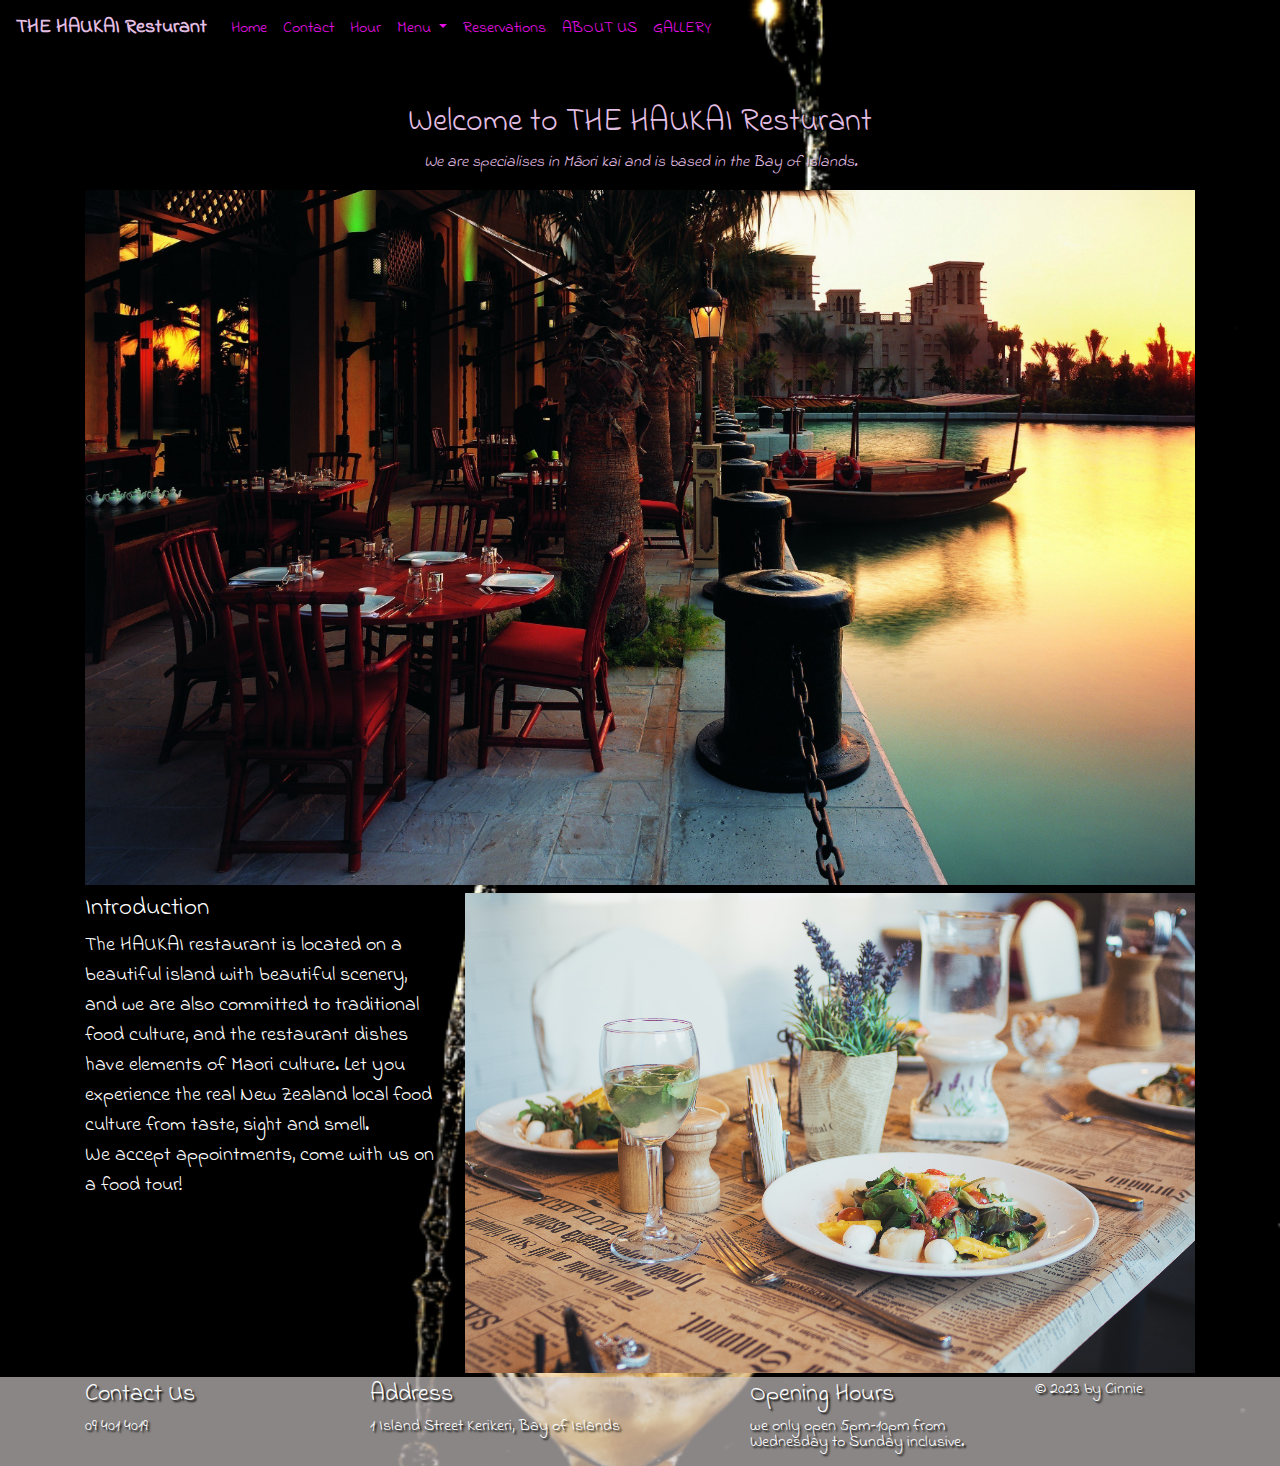
<file: index.html>
<!doctype html>
<html lang="en">
  <head>
    <!-- Required meta tags -->
    <meta charset="utf-8">
    <meta name="viewport" content="width=device-width, initial-scale=1, shrink-to-fit=no">
    <!-- google fonts  -->
   <link href='https://fonts.googleapis.com/css2?family=Indie+Flower&display=swap' rel='stylesheet'>
    <!-- Bootstrap CSS -->
    <link rel="stylesheet" href="https://stackpath.bootstrapcdn.com/bootstrap/4.5.2/css/bootstrap.min.css" integrity="sha384-JcKb8q3iqJ61gNV9KGb8thSsNjpSL0n8PARn9HuZOnIxN0hoP+VmmDGMN5t9UJ0Z" crossorigin="anonymous">
    <!-- link to local css -->
    <link rel="stylesheet" href="style.css">
    <!-- jquery js -->
<script src="https://code.jquery.com/jquery-3.5.1.slim.min.js" integrity="sha384-DfXdz2htPH0lsSSs5nCTpuj/zy4C+OGpamoFVy38MVBnE+IbbVYUew+OrCXaRkfj" crossorigin="anonymous"></script>
<!-- Popper.js -->
<script src="https://cdn.jsdelivr.net/npm/@popperjs/core@2.16.6/dist/umd/popper.min.js" integrity="sha384-8jKkM5SjcZV7lwKw8GJtRlYYtJhPoDnKcgQ8WLdHq3Z3n3oOJ39WZY8iFnhqZWWg" crossorigin="anonymous"></script>
<!-- bootstrap js -->
<script src="https://stackpath.bootstrapcdn.com/bootstrap/4.5.2/js/bootstrap.min.js" integrity="sha384-B4gt1jrGC7Jh4AgTPSdUtOBvfO8shuf57BaghqFfPlYxofvL8/KUEfYiJOMMV+rV" crossorigin="anonymous"></script>
    <title>THE HAUKAI RESTAURANT</title>
    <style>
      /* media query when screen <991.98px navbar color will change */
      @media (max-width: 991.98px) {
    .navbar-toggler {
        background-color: white;
    }
}
    </style>
  </head>
  <body>
    <!-- header section  -->
    <header>
      <!-- navigation bar -->
    <nav class="navbar navbar-expand-lg navbar-light bg-azure">
      <a class="navbar-brand" href="index.html" style="color: rgb(227, 190, 227); font-weight: 700;">THE HAUKAI Resturant</a>
      <button class="navbar-toggler" type="button" data-toggle="collapse" data-target="#navbarNav" aria-controls="navbarNav" aria-expanded="false" aria-label="Toggle navigation">
        <span class="navbar-toggler-icon"></span>
      </button>
      <div class="collapse navbar-collapse" id="navbarNav">
        <ul class="navbar-nav">
          <li class="nav-item ">
            <a class="nav-link" href="index.html">Home</a>
          </li>
          <li class="nav-item">
            <a class="nav-link" href="contact.html">Contact</a>
          </li>
          <li class="nav-item">
            <a class="nav-link" href="Hour.html">Hour</a>
          </li>
          <li class="nav-item dropdown">
            <a class="nav-link dropdown-toggle" href="Menu.html" id="navbarDropdown" role="button" data-toggle="dropdown" aria-haspopup="true" aria-expanded="false">
                Menu
            </a>
            <!-- create a drop down list for menu -->
            <div class="dropdown-menu" aria-labelledby="navbarDropdown">
                <a class="dropdown-item" href="Menu.html">APPETIZERS</a>
                <a class="dropdown-item" href="Main.html">MAIN</a>
                <a class="dropdown-item" href="dessert.html">DESSERT</a>
                <a class="dropdown-item" href="beverage.html">BEVERAGES</a>
            </div>
        </li>
          <li class="nav-item">
            <a class="nav-link" href="Reservations.html">Reservations</a>
          </li>
          <li class="nav-item">
            <a class="nav-link" href="about.html">ABOUT US</a>
        </li>
        <li class="nav-item">
            <a class="nav-link" href="gallery.html">GALLERY</a>
        </li>
        </ul>
      </div>
    </nav>
  </header>
  <!-- main section -->
  <main>
    <section id="home" class="container mt-5">
      <!-- created by boostrap divided by two parts  -->
        <h2 class="text-center">Welcome to THE HAUKAI Resturant</h2>
        <p class="text-center"><em>We are specialises in Māori kai and is based in the Bay of Islands.</em></p>
        <div class="row">
          <div class="col-md-12">
            <img src="./images/outside.png" class="img-fluid" alt="view image">
          </div>
        </div>
      </section>
      <section id="intro" class="container">
        <!-- in the container add h2 and paragrah and image -->
        <div class="row mt-1 pt-1">
          <div class="col-md-4 "> 
            <h3 class="introText" style="font-size: 25px;">Introduction</h3>
            <p class="introText">The HAUKAI restaurant is located on a beautiful island with beautiful scenery, and we are also committed to traditional food culture, and the restaurant dishes have elements of Maori culture. Let you experience the real New Zealand local food culture from taste, sight and smell. <br>  We accept appointments, come with us on a food tour!</p>
         
          </div>
          <div class="col-md-8"> 
            <img src="./images/dining.png" class="img-fluid" alt="food image">
          </div>
        </div>
      </section>
  </main>
  <!-- footer section -->
  <footer>
    <div class="container">
        <div class="row mt-1 pt-1">
            <div class="col-md-3">
                <h4>Contact Us</h4>
               <p>09 401 4019</p>
            </div>
            <div class="col-md-4">
                <h4>Address</h4>
                    <p>1 Island Street Kerikeri, Bay of Islands</p>
            </div>
            <div class="col-md-3">
                    <h4>Opening Hours</h4>
                    <p>we only open 5pm-10pm from Wednesday to Sunday inclusive.</p>
            </div>
            <div class="col-md-2">
                <p>&copy; 2023 by Cinnie</p>
            </div>
        </div>
    </div>
</footer>
</body>
</html>
</file>
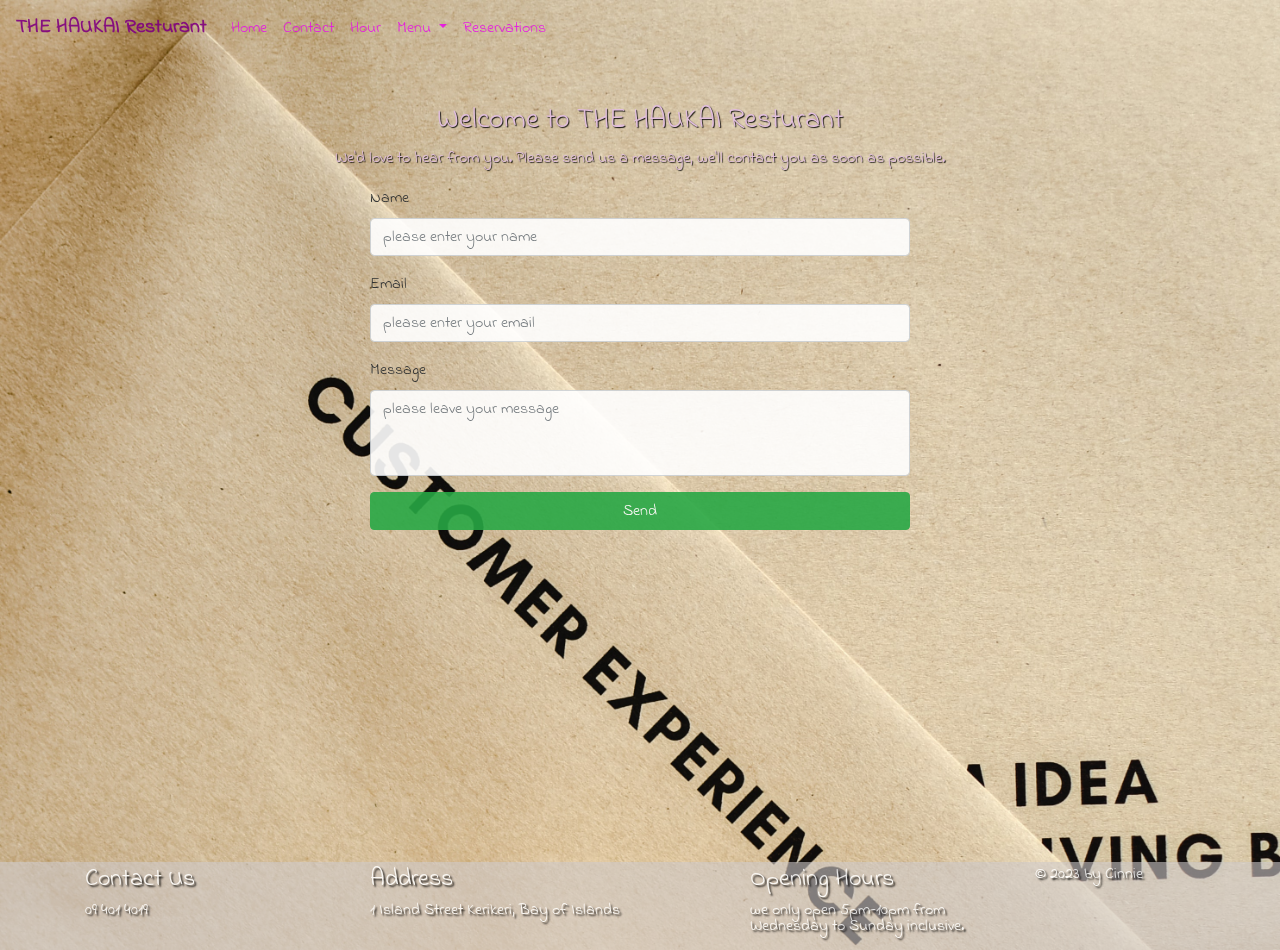
<file: contact.html>
<!doctype html>
<html lang="en">
  <head>
    <!-- Required meta tags -->
    <meta charset="utf-8">
    <meta name="viewport" content="width=device-width, initial-scale=1, shrink-to-fit=no">
    <!-- google fonts  -->
    <link href='https://fonts.googleapis.com/css2?family=Indie+Flower&display=swap' rel='stylesheet'>
    <!-- Bootstrap CSS -->
    <link rel="stylesheet" href="https://stackpath.bootstrapcdn.com/bootstrap/4.5.2/css/bootstrap.min.css" integrity="sha384-JcKb8q3iqJ61gNV9KGb8thSsNjpSL0n8PARn9HuZOnIxN0hoP+VmmDGMN5t9UJ0Z" crossorigin="anonymous">
    <!-- link to local css -->
    <link rel="stylesheet" href="style.css">
    <!-- jquery js -->
    <script src="https://code.jquery.com/jquery-3.5.1.slim.min.js" integrity="sha384-DfXdz2htPH0lsSSs5nCTpuj/zy4C+OGpamoFVy38MVBnE+IbbVYUew+OrCXaRkfj" crossorigin="anonymous"></script>
    <!-- Popper.js -->
    <script src="https://cdn.jsdelivr.net/npm/@popperjs/core@2.16.6/dist/umd/popper.min.js" integrity="sha384-8jKkM5SjcZV7lwKw8GJtRlYYtJhPoDnKcgQ8WLdHq3Z3n3oOJ39WZY8iFnhqZWWg" crossorigin="anonymous"></script>
    <!-- bootstrap js -->
    <script src="https://stackpath.bootstrapcdn.com/bootstrap/4.5.2/js/bootstrap.min.js" integrity="sha384-B4gt1jrGC7Jh4AgTPSdUtOBvfO8shuf57BaghqFfPlYxofvL8/KUEfYiJOMMV+rV" crossorigin="anonymous"></script>
    <title>Contact</title>
    <style>
    /* background image for the body setting some attributes for the body image*/
    .contact-image{
    background-image: url(./images/customerS.jpg);
    background-repeat: no-repeat;
    background-size: cover;
    width: 100%;
    opacity: .9;
    }
    /* media query when screen <991.98px img  will become to 100% */
    @media (max-width: 991.98px) {
    iFrame{
        width: 90%;
       }
    }
    iFrame{
      margin-top: 20px;
    }
    </style>
  </head>
  <body class="contact-image">
    <!-- header section -->
    <header>
        <!-- create nav bar  -->
        <nav class="navbar navbar-expand-lg navbar-light bg-azure">
            <a class="navbar-brand"  href="index.html" style="color: purple; font-weight: 700;">THE HAUKAI Resturant</a>
            <button class="navbar-toggler" type="button" data-toggle="collapse" data-target="#navbarNav" aria-controls="navbarNav" aria-expanded="false" aria-label="Toggle navigation">
              <span class="navbar-toggler-icon"></span>
            </button>
      <div class="collapse navbar-collapse" id="navbarNav">
        <ul class="navbar-nav">
          <li class="nav-item">
            <a class="nav-link" href="index.html">Home</a>
          </li>
          <li class="nav-item">
            <a class="nav-link" href="contact.html">Contact</a>
          </li>
          <li class="nav-item">
            <a class="nav-link" href="Hour.html">Hour</a>
          </li>
          <!-- create drop down list for menu -->
          <li class="nav-item dropdown">
            <a class="nav-link dropdown-toggle" href="Menu.html" id="navbarDropdown" role="button" data-toggle="dropdown" aria-haspopup="true" aria-expanded="false">
                Menu
            </a>
            <div class="dropdown-menu" aria-labelledby="navbarDropdown">
                <a class="dropdown-item" href="Menu.html">APPETIZERS</a>
                <a class="dropdown-item" href="Main.html">MAIN</a>
                <a class="dropdown-item" href="dessert.html">DESSERT</a>
                <a class="dropdown-item" href="beverage.html">BEVERAGES</a>
            </div>
        </li>
          <li class="nav-item">
            <a class="nav-link" href="Reservations.html">Reservations</a>
          </li>
        </ul>
      </div>
    </nav>
  </header>
  <!-- main section -->
<main>
    <section id="home" class="container mt-5">
        <h3 class="text-center">Welcome to THE HAUKAI Resturant</h3>
        <p class="text-center">We'd love to hear from you. Please send us a message, we'll contact you as soon as possible.</p>
        <!-- create form by bootstrap which contains core information-->
    <div class="row">
        <div class="col-md-6 offset-md-3">
          <form>
            <div class="form-group">
              <label for="name">Name</label>
              <input type="text" class="form-control" id="name" placeholder="please enter your name">
            </div>
            <div class="form-group">
              <label for="email">Email</label>
              <input type="email" class="form-control" id="email" placeholder="please enter your email">
            </div>
            <div class="form-group">
              <label for="message">Message</label>
              <textarea class="form-control" id="message" rows="3" placeholder="please leave your message" style="resize: none;"></textarea>
            </div>
            <button type="submit" class="btn btn-success btn-block">Send</button>
            <!-- add google map by iFrame  -->
            <div class="text-center"><iframe src="https://www.google.com/maps/embed?pb=!1m18!1m12!1m3!1d50511.124977527805!2d176.09337983124996!3d-37.69748339999998!2m3!1f0!2f0!3f0!3m2!1i1024!2i768!4f13.1!3m3!1m2!1s0x6d6ddbb63df5c0b7%3A0x6a8c5eac79a065a2!2sBroomtree%20Cafe%26Kitchen!5e0!3m2!1szh-CN!2snz!4v1673315273851!5m2!1szh-CN!2snz" style="border:0;" width="400" height="300"
              allowfullscreen="" loading="lazy" referrerpolicy="no-referrer-when-downgrade"></iframe></div>
          </form>
      </div>
    </div>
    </section>
</main>
<!-- footer section -->
<footer>
    <div class="container">
        <div class="row mt-1 pt-1">
            <div class="col-md-3">
                <h4>Contact Us</h4>
               <p>09 401 4019</p>
            </div>
            <div class="col-md-4">
                <h4>Address</h4>
                    <p>1 Island Street Kerikeri, Bay of Islands</p>
            </div>
            <div class="col-md-3">
                    <h4>Opening Hours</h4>
                    <p>we only open 5pm-10pm from Wednesday to Sunday inclusive.</p>
            </div>
            <div class="col-md-2">
                <p>&copy; 2023 by Cinnie</p>
            </div>
        </div>
    </div>
</footer>
</body>
</html>
</file>
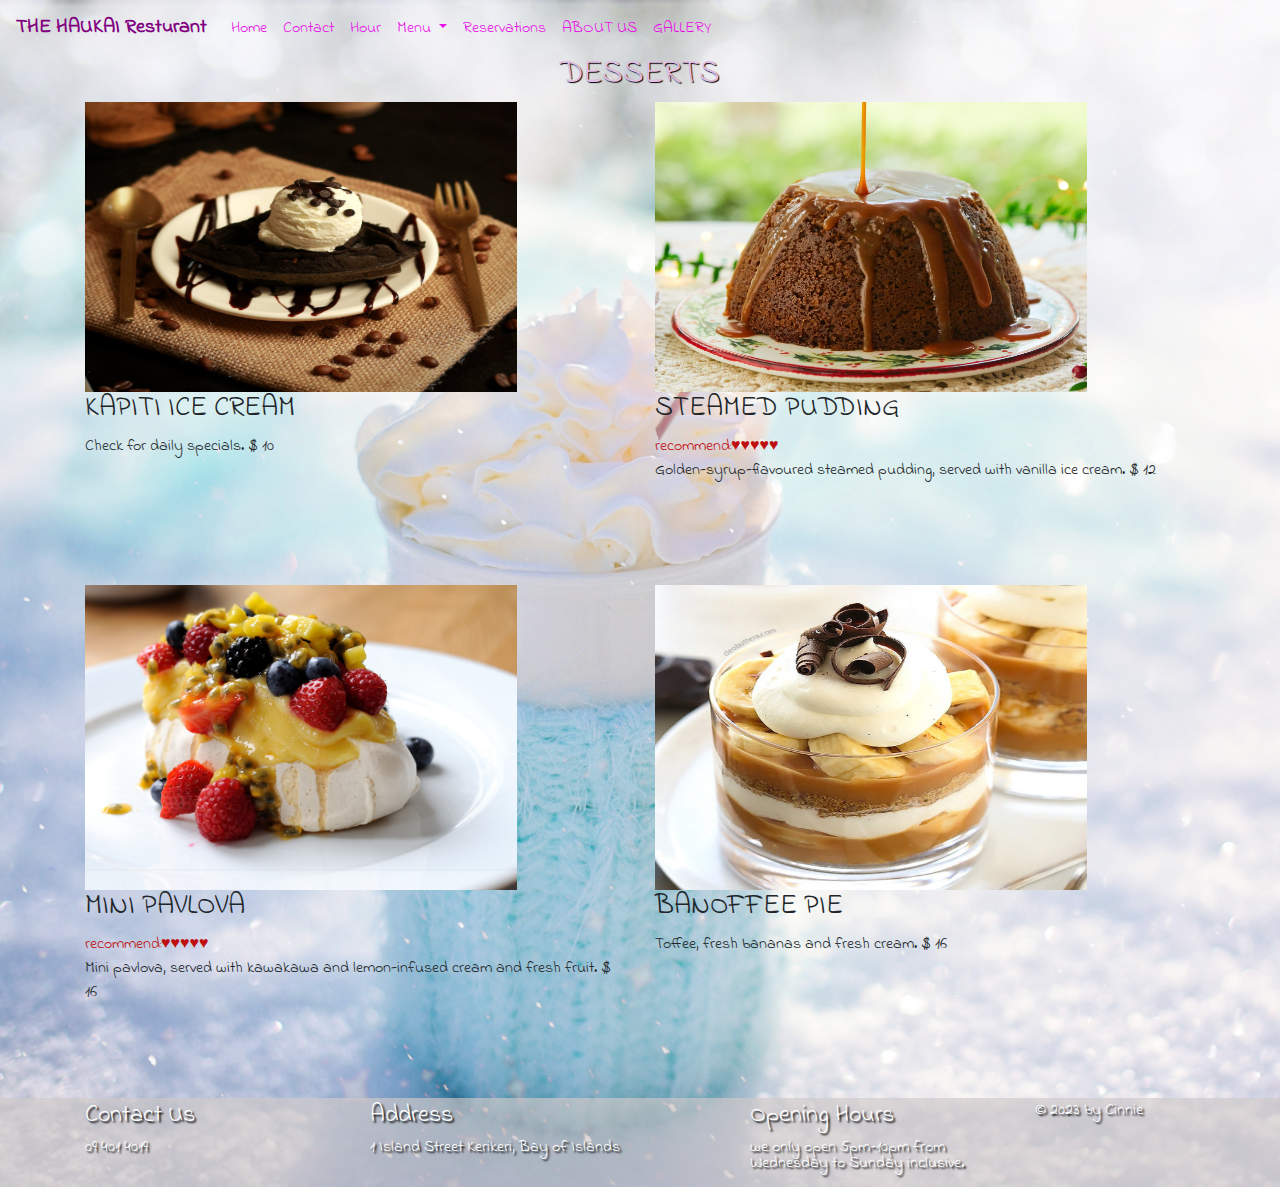
<file: dessert.html>
<!DOCTYPE html>
<html lang="en">
  <head>
       <!-- Required meta tags -->
       <meta charset="utf-8">
       <meta name="viewport" content="width=device-width, initial-scale=1, shrink-to-fit=no">
       <!-- google fonts  -->
      <link href='https://fonts.googleapis.com/css2?family=Indie+Flower&display=swap' rel='stylesheet'>
       <!-- Bootstrap CSS -->
       <link rel="stylesheet" href="https://stackpath.bootstrapcdn.com/bootstrap/4.5.2/css/bootstrap.min.css" integrity="sha384-JcKb8q3iqJ61gNV9KGb8thSsNjpSL0n8PARn9HuZOnIxN0hoP+VmmDGMN5t9UJ0Z" crossorigin="anonymous">
       <!-- link to local css -->
       <link rel="stylesheet" href="style.css">
       <!-- jquery js -->
   <script src="https://code.jquery.com/jquery-3.5.1.slim.min.js" integrity="sha384-DfXdz2htPH0lsSSs5nCTpuj/zy4C+OGpamoFVy38MVBnE+IbbVYUew+OrCXaRkfj" crossorigin="anonymous"></script>
   <!-- Popper.js -->
   <script src="https://cdn.jsdelivr.net/npm/@popperjs/core@2.16.6/dist/umd/popper.min.js" integrity="sha384-8jKkM5SjcZV7lwKw8GJtRlYYtJhPoDnKcgQ8WLdHq3Z3n3oOJ39WZY8iFnhqZWWg" crossorigin="anonymous"></script>
   <!-- bootstrap js -->
   <script src="https://stackpath.bootstrapcdn.com/bootstrap/4.5.2/js/bootstrap.min.js" integrity="sha384-B4gt1jrGC7Jh4AgTPSdUtOBvfO8shuf57BaghqFfPlYxofvL8/KUEfYiJOMMV+rV" crossorigin="anonymous"></script>
    <title>DESSERT</title>
    <style>
      /* set img size in the desktop page*/
      .img-fluid{
        width: 80%;
        height: 60%;
       }
       /* set body image */
       .des-image{
      background-image: url(./images/dessert/bgc.jpg);
      background-repeat: no-repeat;
      background-size: cover;
      width: 100%;
    }
     /* media query when screen <991.98px img  will become to 100% */
     @media (max-width: 991.98px) {
    .img-fluid{
        width: 100%;
       }
    }
    </style>
  </head>
  <body class="des-image">
    <!-- header section -->
    <header>
      <nav class="navbar navbar-expand-lg navbar-light bg-azure">
        <a
          class="navbar-brand"
          href="index.html"
          style="color:purple; font-weight: 700"
          >THE HAUKAI Resturant</a
        >
        <button
          class="navbar-toggler"
          type="button"
          data-toggle="collapse"
          data-target="#navbarNav"
          aria-controls="navbarNav"
          aria-expanded="false"
          aria-label="Toggle navigation"
        >
          <span class="navbar-toggler-icon"></span>
        </button>
        <div class="collapse navbar-collapse" id="navbarNav">
          <ul class="navbar-nav">
            <li class="nav-item">
              <a class="nav-link" href="index.html">Home</a>
            </li>
            <li class="nav-item">
              <a class="nav-link" href="contact.html">Contact</a>
            </li>
            <li class="nav-item">
              <a class="nav-link" href="Hour.html">Hour</a>
            </li>
           
            <li class="nav-item dropdown">
                <a class="nav-link dropdown-toggle" href="Menu.html" id="navbarDropdown" role="button" data-toggle="dropdown" aria-haspopup="true" aria-expanded="false">
                    Menu
                </a>
                <div class="dropdown-menu" aria-labelledby="navbarDropdown">
                    <a class="dropdown-item" href="Menu.html">APPETIZERS</a>
                    <a class="dropdown-item" href="Main.html">MAIN</a>
                    <a class="dropdown-item" href="dessert.html">DESSERT</a>
                    <a class="dropdown-item" href="beverage.html">BEVERAGES</a>
                </div>
            </li>
            <li class="nav-item">
              <a class="nav-link" href="Reservations.html">Reservations</a>
            </li>
            <li class="nav-item">
              <a class="nav-link" href="about.html">ABOUT US</a>
          </li>
          <li class="nav-item">
              <a class="nav-link" href="gallery.html">GALLERY</a>
          </li>
          </ul>
        </div>
      </nav>
    </header>
    <!-- main section -->
    <main>
        <!-- create a image and text to represent dessert menu using bootstrap-->
        <div class="container">
            <h2 class="text-center">DESSERTS</h2>
            <div class="row">
              <div class="col-md-6">
                <img src="./images/dessert/KAPITI.png" alt="KAPIT_IICE_CREAM" class="img-fluid">
                <h3>KAPITI ICE CREAM</h3>
                <p>Check for daily specials.<span> $ 10</span></p>
                
              </div>
              <div class="col-md-6">
                <img src="./images/dessert/STEAMED_PUDDING.png" alt="STEAMED_PUDDING" class="img-fluid">
                <h3>STEAMED PUDDING</h3><span class="star">recommend:♥♥♥♥♥</span>
                <p>Golden-syrup-flavoured steamed pudding, served with vanilla ice cream.<span> $ 12</span></p>
               
              </div>
              <div class="col-md-6">
                <img src="./images/dessert/MINI_PAVLOVA.png" alt="MINI_PAVLOVA" class="img-fluid">
                <h3>MINI PAVLOVA</h3><span class="star">recommend:♥♥♥♥♥</span>
                <p>Mini pavlova, served with kawakawa and lemon-infused cream and fresh fruit.<span> $ 16</span></p>
             
              </div>
              <div class="col-md-6">
                <img src="./images/dessert/BANOFFEE_PIE.png" alt="BANOFFEE_PIE" class="img-fluid">
                <h3>BANOFFEE PIE</h3>
                <p>Toffee, fresh bananas and fresh cream. <span> $ 16</span></p>
      </div>
            </div>
        </div>
    </main>
    <!-- footer section -->
    <footer>
        <div class="container">
            <div class="row mt-1 pt-1">
                <div class="col-md-3">
                    <h4>Contact Us</h4>
                   <p>09 401 4019</p>
                </div>
                <div class="col-md-4">
                    <h4>Address</h4>
                        <p>1 Island Street Kerikeri, Bay of Islands</p>
                </div>
                <div class="col-md-3">
                        <h4>Opening Hours</h4>
                        <p>we only open 5pm-10pm from Wednesday to Sunday inclusive.</p>
                </div>
                <div class="col-md-2">
                    <p>&copy; 2023 by Cinnie</p>
                </div>
            </div>
        </div>
    </footer>
    </body>
    </html>
</file>
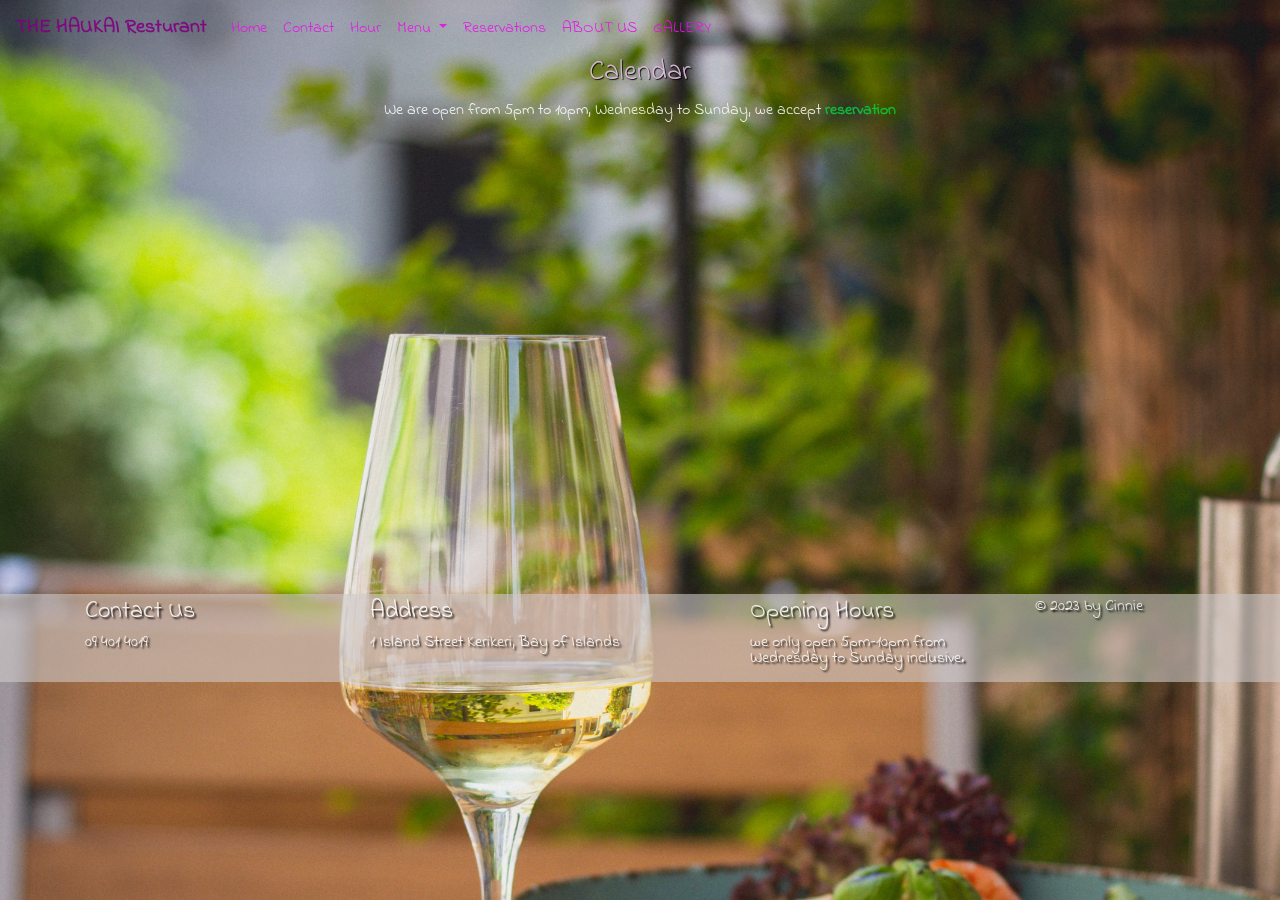
<file: Hour.html>
<!doctype html>
<html lang="en">
  <head>
    <!-- Required meta tags -->
    <meta charset="utf-8">
    <meta name="viewport" content="width=device-width, initial-scale=1, shrink-to-fit=no">
    <!-- google fonts  -->
    <link href='https://fonts.googleapis.com/css2?family=Indie+Flower&display=swap' rel='stylesheet'>
    <!-- Bootstrap CSS -->
    <link rel="stylesheet" href="https://stackpath.bootstrapcdn.com/bootstrap/4.5.2/css/bootstrap.min.css" integrity="sha384-JcKb8q3iqJ61gNV9KGb8thSsNjpSL0n8PARn9HuZOnIxN0hoP+VmmDGMN5t9UJ0Z" crossorigin="anonymous">
    <!-- link to local css -->
    <link rel="stylesheet" href="style.css">
    <!-- jquery js -->
    <script src="https://code.jquery.com/jquery-3.5.1.slim.min.js" integrity="sha384-DfXdz2htPH0lsSSs5nCTpuj/zy4C+OGpamoFVy38MVBnE+IbbVYUew+OrCXaRkfj" crossorigin="anonymous"></script>
    <!-- Popper.js -->
    <script src="https://cdn.jsdelivr.net/npm/@popperjs/core@2.16.6/dist/umd/popper.min.js" integrity="sha384-8jKkM5SjcZV7lwKw8GJtRlYYtJhPoDnKcgQ8WLdHq3Z3n3oOJ39WZY8iFnhqZWWg" crossorigin="anonymous"></script>
    <!-- bootstrap js -->
    <script src="https://stackpath.bootstrapcdn.com/bootstrap/4.5.2/js/bootstrap.min.js" integrity="sha384-B4gt1jrGC7Jh4AgTPSdUtOBvfO8shuf57BaghqFfPlYxofvL8/KUEfYiJOMMV+rV" crossorigin="anonymous"></script>
    <title>Hour</title>
    <style>
      /* set body image  */
        .hour-image{
    background-image: url(./images/HOURWINE.jpg);
    background-repeat: no-repeat;
    background-size: cover;
    width: 100%; 
    opacity: .9;
   }
   /* media query when screen <991.98px navbar color will change and iFrame width will be 100%*/
    @media (max-width: 991.98px) {
    .navbar-toggler {
        background-color: white;
    }
    iFrame {
      width: 100%;
      text-align: center;
    }
   }
</style>
  </head>
  <body class="hour-image">
    <!-- header section -->
    <header>
    <nav class="navbar navbar-expand-lg navbar-light bg-azure">
      <a class="navbar-brand"  href="index.html" style="color: purple; font-weight: 700;">THE HAUKAI Resturant</a>
      <button class="navbar-toggler" type="button" data-toggle="collapse" data-target="#navbarNav" aria-controls="navbarNav" aria-expanded="false" aria-label="Toggle navigation">
        <span class="navbar-toggler-icon"></span>
      </button>
      <div class="collapse navbar-collapse" id="navbarNav">
        <ul class="navbar-nav">
          <li class="nav-item">
            <a class="nav-link" href="index.html">Home</a>
          </li>
          <li class="nav-item">
            <a class="nav-link" href="contact.html">Contact</a>
          </li>
          <li class="nav-item">
            <a class="nav-link" href="Hour.html">Hour</a>
          </li>
          <!-- create droplist for menu  -->
          <li class="nav-item dropdown">
            <a class="nav-link dropdown-toggle" href="Menu.html" id="navbarDropdown" role="button" data-toggle="dropdown" aria-haspopup="true" aria-expanded="false">
                Menu
            </a>
            <div class="dropdown-menu" aria-labelledby="navbarDropdown">
                <a class="dropdown-item" href="Menu.html">APPETIZERS</a>
                <a class="dropdown-item" href="Main.html">MAIN</a>
                <a class="dropdown-item" href="dessert.html">DESSERT</a>
                <a class="dropdown-item" href="beverage.html">BEVERAGES</a>
            </div>
        </li>
          <li class="nav-item">
            <a class="nav-link" href="Reservations.html">Reservations</a>
          </li>
          <li class="nav-item">
            <a class="nav-link" href="about.html">ABOUT US</a>
        </li>
        <li class="nav-item">
            <a class="nav-link" href="gallery.html">GALLERY</a>
        </li>
        </ul>
      </div>
    </nav>
  </header>
<main>
    <section class="container-fluid">
        <h3 class="text-center">Calendar</h3>
        <p class="calenText">We are open from 5pm to 10pm, Wednesday to Sunday, we accept <a href="Reservations.html">reservation</a></p>
        <!-- add a canlendar by google API -->
        <div class="text-center">
        <iframe src="https://calendar.google.com/calendar/embed?src=4a56500af2a1a436ae2449d887c88880853ac908f2098fd9fd4676664869170c%40group.calendar.google.com&ctz=Pacific%2FAuckland" style="border: 0" width="400" height="400" frameborder="0" scrolling="no" ></iframe>
      </div>
    </section> 
</main>
<!-- foot section -->
<footer>
    <div class="container mt-5">
        <div class="row mt-1 pt-1">
            <div class="col-md-3">
                <h4>Contact Us</h4>
               <p>09 401 4019</p>
            </div>
            <div class="col-md-4">
                <h4>Address</h4>
                    <p>1 Island Street Kerikeri, Bay of Islands</p>
            </div>
            <div class="col-md-3">
                    <h4>Opening Hours</h4>
                    <p>we only open 5pm-10pm from Wednesday to Sunday inclusive.</p>
            </div>
            <div class="col-md-2">
                <p>&copy; 2023 by Cinnie</p>
            </div>
        </div>
    </div>
</footer>
</body>
</html>
</file>
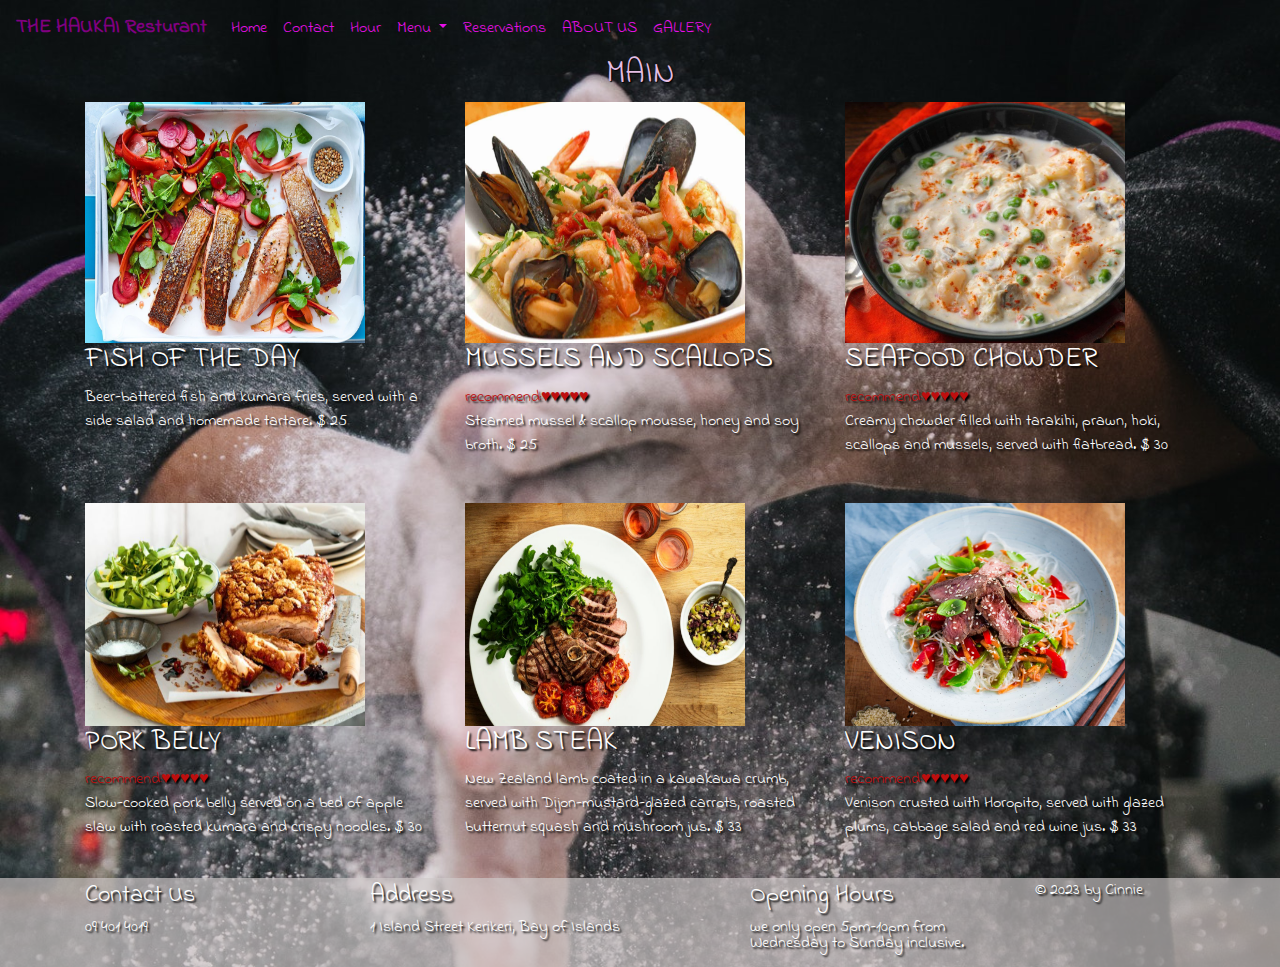
<file: Main.html>
<!DOCTYPE html>
<html lang="en">
  <head>
       <!-- Required meta tags -->
       <meta charset="utf-8">
       <meta name="viewport" content="width=device-width, initial-scale=1, shrink-to-fit=no">
       <!-- google fonts  -->
      <link href='https://fonts.googleapis.com/css2?family=Indie+Flower&display=swap' rel='stylesheet'>
       <!-- Bootstrap CSS -->
       <link rel="stylesheet" href="https://stackpath.bootstrapcdn.com/bootstrap/4.5.2/css/bootstrap.min.css" integrity="sha384-JcKb8q3iqJ61gNV9KGb8thSsNjpSL0n8PARn9HuZOnIxN0hoP+VmmDGMN5t9UJ0Z" crossorigin="anonymous">
       <!-- link to local css -->
       <link rel="stylesheet" href="style.css">
       <!-- jquery js -->
   <script src="https://code.jquery.com/jquery-3.5.1.slim.min.js" integrity="sha384-DfXdz2htPH0lsSSs5nCTpuj/zy4C+OGpamoFVy38MVBnE+IbbVYUew+OrCXaRkfj" crossorigin="anonymous"></script>
   <!-- Popper.js -->
   <script src="https://cdn.jsdelivr.net/npm/@popperjs/core@2.16.6/dist/umd/popper.min.js" integrity="sha384-8jKkM5SjcZV7lwKw8GJtRlYYtJhPoDnKcgQ8WLdHq3Z3n3oOJ39WZY8iFnhqZWWg" crossorigin="anonymous"></script>
   <!-- bootstrap js -->
   <script src="https://stackpath.bootstrapcdn.com/bootstrap/4.5.2/js/bootstrap.min.js" integrity="sha384-B4gt1jrGC7Jh4AgTPSdUtOBvfO8shuf57BaghqFfPlYxofvL8/KUEfYiJOMMV+rV" crossorigin="anonymous"></script>
    <title>MAIN</title>
    <style>
       /* set img size in the desktop page*/
       .img-fluid{
        width: 80%;
        height: 60%;
       }
      /* set container color and text-shadow */
       .container {
        color: white;
        text-shadow: 2px 2px 2px #000;
       }
       /* set body image  */
       .main-image{
    background-image: url(./images/mainfood/bgc.jpg);
    background-repeat: no-repeat;
    background-size: cover;
    width: 100%; 
   }
   /* media query when screen <991.98px img  will become to 100% and color will change to white*/
   @media (max-width: 991.98px) {
    .navbar-toggler {
        background-color: white;
    }
    .img-fluid{
        width: 100%;
       }
}
    </style>
  </head>
  <body class="main-image">
    <!-- header section -->
    <header>
      <nav class="navbar navbar-expand-lg navbar-light bg-azure">
        <a
          class="navbar-brand"
          href="index.html"
          style="color: purple; font-weight: 700"
          >THE HAUKAI Resturant</a>
        <button
          class="navbar-toggler"
          type="button"
          data-toggle="collapse"
          data-target="#navbarNav"
          aria-controls="navbarNav"
          aria-expanded="false"
          aria-label="Toggle navigation"
        >
          <span class="navbar-toggler-icon"></span>
        </button>
        <div class="collapse navbar-collapse" id="navbarNav">
          <ul class="navbar-nav">
            <li class="nav-item">
              <a class="nav-link" href="index.html">Home</a>
            </li>
            <li class="nav-item">
              <a class="nav-link" href="contact.html">Contact</a>
            </li>
            <li class="nav-item">
              <a class="nav-link" href="Hour.html">Hour</a>
            </li>
           
            <li class="nav-item dropdown">
                <a class="nav-link dropdown-toggle" href="Menu.html" id="navbarDropdown" role="button" data-toggle="dropdown" aria-haspopup="true" aria-expanded="false">
                    Menu
                </a>
                <div class="dropdown-menu" aria-labelledby="navbarDropdown">
                    <a class="dropdown-item" href="Menu.html">APPETIZERS</a>
                    <a class="dropdown-item" href="Main.html">MAIN</a>
                    <a class="dropdown-item" href="dessert.html">DESSERT</a>
                    <a class="dropdown-item" href="beverage.html">BEVERAGES</a>
                </div>
            </li>
            <li class="nav-item">
              <a class="nav-link" href="Reservations.html">Reservations</a>
            </li>
            <li class="nav-item">
              <a class="nav-link" href="about.html">ABOUT US</a>
          </li>
          <li class="nav-item">
              <a class="nav-link" href="gallery.html">GALLERY</a>
          </li>
          </ul>
        </div>
      </nav>
    </header>
    <!-- main section -->
    <main>
       <!-- create a image and text to represent main menu using bootstrap-->
        <div class="container">
            <h2 class="text-center">MAIN</h2>
            <div class="row">
              <div class="col-md-4">
                <img src="./images/mainfood/FISH.png" alt="FISH OF THE DAY" class="img-fluid">
                <h3>FISH OF THE DAY</h3>
                <p>Beer-battered fish and kumara fries, served with a side salad and homemade tartare.<span> $ 25</span></p>
                
              </div>
              <div class="col-md-4">
                <img src="./images/mainfood/MUSSELS_AND_SCALLOPS.png" alt="MUSSELS AND SCALLOPS" class="img-fluid">
                <h3>MUSSELS AND SCALLOPS</h3><span class="star">recommend:♥♥♥♥♥</span>
                <p>Steamed mussel & scallop mousse, honey and soy broth.<span> $ 25</span></p>
                
              </div>
              <div class="col-md-4">
                <img src="./images/mainfood/SEAFOOD_CHOWDER.png" alt="SEAFOOD CHOWDER" class="img-fluid">
                <h3>SEAFOOD CHOWDER</h3><span class="star">recommend:♥♥♥♥♥</span>
                <p>Creamy chowder filled with tarakihi, prawn, hoki, scallops and mussels, served with flatbread.<span> $ 30</span></p>
                
              </div>
              <div class="col-md-4">
                <img src="./images/mainfood/PORK_BELLY.png" alt="PORK BELLY" class="img-fluid">
                <h3>PORK BELLY</h3><span class="star">recommend:♥♥♥♥♥</span>
        <p>Slow-cooked pork belly served on a bed of apple slaw with roasted kumara and crispy noodles.<span> $ 30</span></p>
      
      </div>
      <div class="col-md-4">
        <img src="./images/mainfood/LAMB_STEAK.png" alt="LAMB STEAK" class="img-fluid">
        <h3>LAMB STEAK</h3>
        <p>New Zealand lamb coated in a kawakawa crumb, served with Dijon-mustard-glazed carrots, roasted butternut 
            squash and mushroom jus.<span> $ 33</span></p>
      </div>
      <div class="col-md-4">
        <img src="./images/mainfood/VENISON.png" alt="VENISON" class="img-fluid">
        <h3>VENISON</h3><span class="star">recommend:♥♥♥♥♥</span>
        <p>Venison crusted with Horopito, served with glazed plums, cabbage salad and red wine jus.<span> $ 33</span></p>
      </div>
      </div>
    </div>
    </main>
    <!-- footer section -->
    <footer>
        <div class="container">
            <div class="row mt-1 pt-1">
                <div class="col-md-3">
                    <h4>Contact Us</h4>
                   <p>09 401 4019</p>
                </div>
                <div class="col-md-4">
                    <h4>Address</h4>
                        <p>1 Island Street Kerikeri, Bay of Islands</p>
                </div>
                <div class="col-md-3">
                        <h4>Opening Hours</h4>
                        <p>we only open 5pm-10pm from Wednesday to Sunday inclusive.</p>
                </div>
                <div class="col-md-2">
                    <p>&copy; 2023 by Cinnie</p>
                </div>
            </div>
        </div>
    </footer>
    </body>
    </html>
</file>
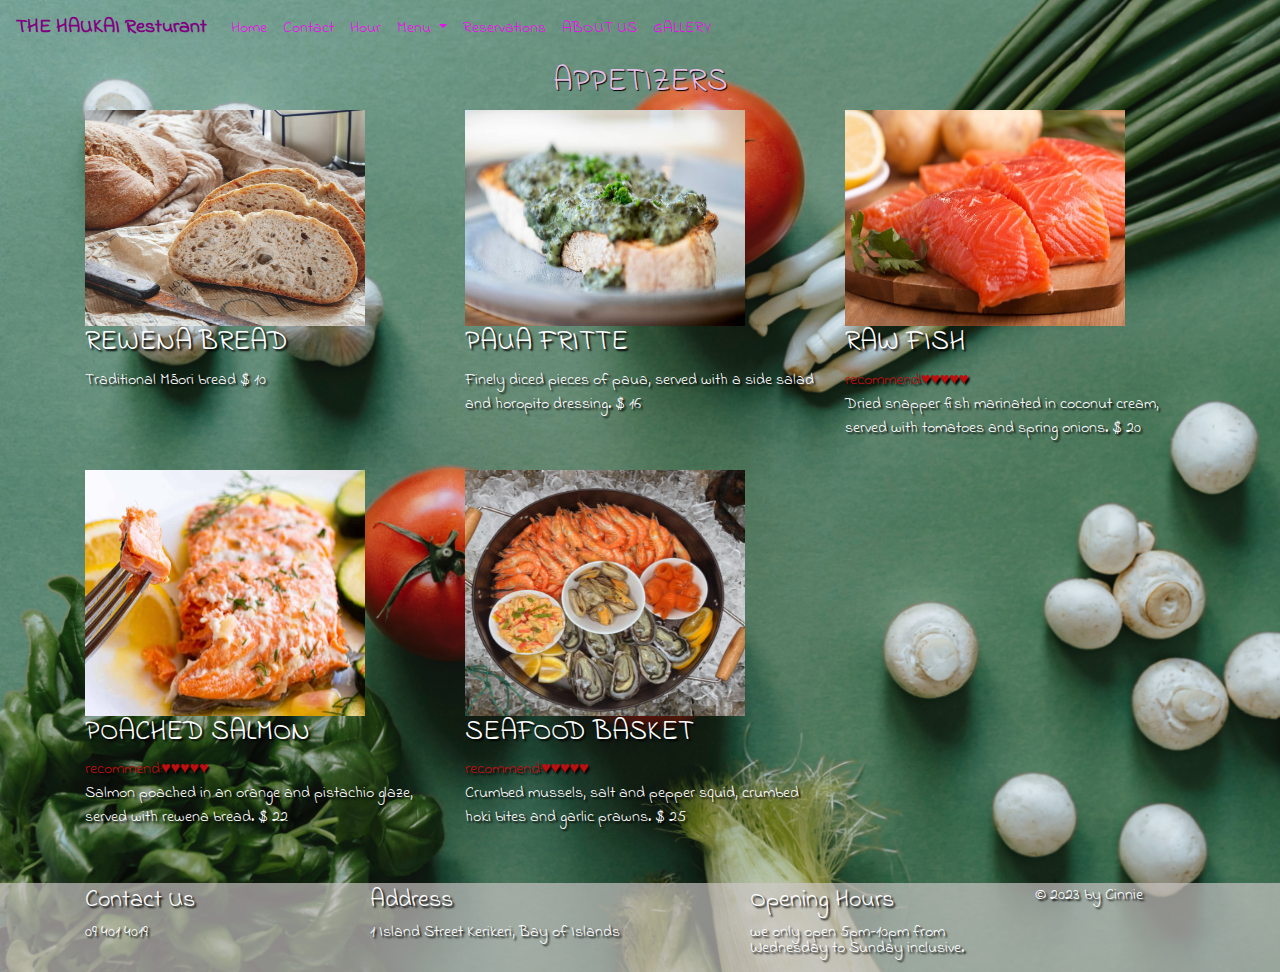
<file: Menu.html>
<!DOCTYPE html>
<html lang="en">
  <head>
    <!-- Required meta tags -->
    <meta charset="utf-8">
    <meta name="viewport" content="width=device-width, initial-scale=1, shrink-to-fit=no">
    <!-- google fonts  -->
   <link href='https://fonts.googleapis.com/css2?family=Indie+Flower&display=swap' rel='stylesheet'>
    <!-- Bootstrap CSS -->
    <link rel="stylesheet" href="https://stackpath.bootstrapcdn.com/bootstrap/4.5.2/css/bootstrap.min.css" integrity="sha384-JcKb8q3iqJ61gNV9KGb8thSsNjpSL0n8PARn9HuZOnIxN0hoP+VmmDGMN5t9UJ0Z" crossorigin="anonymous">
    <!-- link to local css -->
    <link rel="stylesheet" href="style.css">
    <!-- jquery js -->
<script src="https://code.jquery.com/jquery-3.5.1.slim.min.js" integrity="sha384-DfXdz2htPH0lsSSs5nCTpuj/zy4C+OGpamoFVy38MVBnE+IbbVYUew+OrCXaRkfj" crossorigin="anonymous"></script>
<!-- Popper.js -->
<script src="https://cdn.jsdelivr.net/npm/@popperjs/core@2.16.6/dist/umd/popper.min.js" integrity="sha384-8jKkM5SjcZV7lwKw8GJtRlYYtJhPoDnKcgQ8WLdHq3Z3n3oOJ39WZY8iFnhqZWWg" crossorigin="anonymous"></script>
<!-- bootstrap js -->
<script src="https://stackpath.bootstrapcdn.com/bootstrap/4.5.2/js/bootstrap.min.js" integrity="sha384-B4gt1jrGC7Jh4AgTPSdUtOBvfO8shuf57BaghqFfPlYxofvL8/KUEfYiJOMMV+rV" crossorigin="anonymous"></script>
    <title>APPETIZERS</title>
    <style>
      /* set img size in the desktop page*/
        .img-fluid{
         width: 80%;
         height: 60%;
        }
   /* set body image  */
    .appe-image{
    background-image: url(./images/appetizer/appet.jpg);
    background-repeat: no-repeat;
    background-size: cover;
    width: 100%;
}
/* set container style  */
.container {
    color: white;
    text-shadow: 2px 2px 2px #000;
}
 /* media query when screen <991.98px img  will become to 100%*/
@media (max-width: 991.98px) {
    .img-fluid{
        width: 100%;
       }
}
    </style>
  </head>
  <body class="appe-image">
    <!-- header section -->
    <header>
      <nav class="navbar navbar-expand-lg navbar-light bg-azure">
        <a class="navbar-brand"  href="index.html" style="color: purple; font-weight: 700;">THE HAUKAI Resturant</a>
        <button
          class="navbar-toggler"
          type="button"
          data-toggle="collapse"
          data-target="#navbarNav"
          aria-controls="navbarNav"
          aria-expanded="false"
          aria-label="Toggle navigation"
        >
          <span class="navbar-toggler-icon"></span>
        </button>
        <div class="collapse navbar-collapse" id="navbarNav">
          <ul class="navbar-nav">
            <li class="nav-item">
              <a class="nav-link" href="index.html">Home</a>
            </li>
            <li class="nav-item">
              <a class="nav-link" href="contact.html">Contact</a>
            </li>
            <li class="nav-item">
              <a class="nav-link" href="Hour.html">Hour</a>
            </li>
           
            <li class="nav-item dropdown">
                <a class="nav-link dropdown-toggle" href="Menu.html" id="navbarDropdown" role="button" data-toggle="dropdown" aria-haspopup="true" aria-expanded="false">
                    Menu
                </a>
                <div class="dropdown-menu" aria-labelledby="navbarDropdown">
                    <a class="dropdown-item" href="Menu.html">APPETIZERS</a>
                    <a class="dropdown-item" href="Main.html">MAIN</a>
                    <a class="dropdown-item" href="dessert.html">DESSERT</a>
                    <a class="dropdown-item" href="beverage.html">BEVERAGES</a>
                </div>
            </li>
            <li class="nav-item">
              <a class="nav-link" href="Reservations.html">Reservations</a>
            </li>
            <li class="nav-item">
              <a class="nav-link" href="about.html">ABOUT US</a>
          </li>
          <li class="nav-item">
              <a class="nav-link" href="gallery.html">GALLERY</a>
          </li>
          </ul>
        </div>
      </nav>
    </header>
    <!-- main section -->
    <main>
      <!-- create a image and text to represent appetizer menu using bootstrap-->
        <section class="container mt-1 pt-1">
            <h2 class="text-center">APPETIZERS</h2>
            <div class="row">
              <div class="col-md-4">
                <img src="./images/appetizer/REWENA_BREAD.png" alt="REWENA BREAD" class="img-fluid">
                <h3>REWENA BREAD</h3>
                <p>Traditional Māori bread<span> $ 10</span></p>
              </div>
              <div class="col-md-4">
                <img src="./images/appetizer/PAUAFRITTER.png" alt="PAUA FRITTER" class="img-fluid">
                <h3>PAUA FRITTE</h3>
                <p>Finely diced pieces of paua, served with a side salad and horopito dressing.<span> $ 16</span></p>
              </div>
              <div class="col-md-4">
                <img src="./images/appetizer/RAW_FISH.png" alt="RAW FISH" class="img-fluid">
                <h3>RAW FISH</h3><span class="star">recommend:♥♥♥♥♥</span>
                <p>Dried snapper fish marinated in coconut cream, served with tomatoes and spring onions. <span> $ 20</span></p>
              </div>
              <div class="col-md-4">
                <img src="./images/appetizer/POACHED_SALMON.png" alt="POACHED SALMON" class="img-fluid">
                <h3>POACHED SALMON</h3><span class="star">recommend:♥♥♥♥♥</span>
                <p>Salmon poached in an orange and pistachio glaze, served with rewena bread.<span> $ 22</span></p>
            </div>
             <div class="col-md-4">
            <img src="./images/appetizer/SEAFOOD_BASKET.png" alt="SEAFOOD BASKET" class="img-fluid">
            <h3>SEAFOOD BASKET</h3><span class="star">recommend:♥♥♥♥♥</span>
            <p>Crumbed mussels, salt and pepper squid, crumbed hoki bites and garlic prawns.<span> $ 25</span></p>
      </div>
      </div>
    </section>
    </main>
    <!-- footer section -->
    <footer>
        <div class="container">
            <div class="row mt-1 pt-1">
                <div class="col-md-3">
                    <h4>Contact Us</h4>
                   <p>09 401 4019</p>
                </div>
                <div class="col-md-4">
                    <h4>Address</h4>
                        <p>1 Island Street Kerikeri, Bay of Islands</p>
                </div>
                <div class="col-md-3">
                        <h4>Opening Hours</h4>
                        <p>we only open 5pm-10pm from Wednesday to Sunday inclusive.</p>
                </div>
                <div class="col-md-2">
                    <p>&copy; 2023 by Cinnie</p>
                </div>
            </div>
        </div>
    </footer>
    </body>
    </html>
</file>
<file: style.css>
/* set for body style  */
body{   
    /* background: linear-gradient(to right, #80ebe7, #2790f3); */
    background-image: url(./images/winebgc.png);
    font-family: 'Indie Flower', cursive;
    background-repeat: no-repeat;
    background-size: cover;
    width: 100%;
}
/* set ul li style  */
ul li{
    list-style-type: none;
}
/* set nav color */
nav{  
    color: darkgray;
}
/* set navbar link color  */
.navbar-nav .nav-item .nav-link{
    color: rgb(232, 15, 232);
}
/* set navbar color when it is hover  */
.navbar-nav .nav-item .nav-link:hover{
    color: rgb(237, 157, 157);
    font-weight: 700;
}
/* set footer syle  */
footer{
    background-color: rgba(207, 201, 201, 0.668);
    color: white;
    text-shadow: 2px 2px 2px #000;
    line-height: 100%;
}
/* set text content style  */
.text-center{
    color: rgb(227, 190, 227);
    text-shadow: 1px 1px 1px #000;
}
/* set class with .introText style  */
.introText{
    font-size: 20px;
    color: white;
}
/* set recommend icon style  */
.star{
    color: rgb(190, 14, 14);
}
/* set calendar text style  */
.calenText{
    color: white;
    text-align: center;
}
/* set 'reservation' link style in the hour.html */
.calenText a{
    color:rgb(15, 196, 60);
    font-weight: 700;
}
</file>
